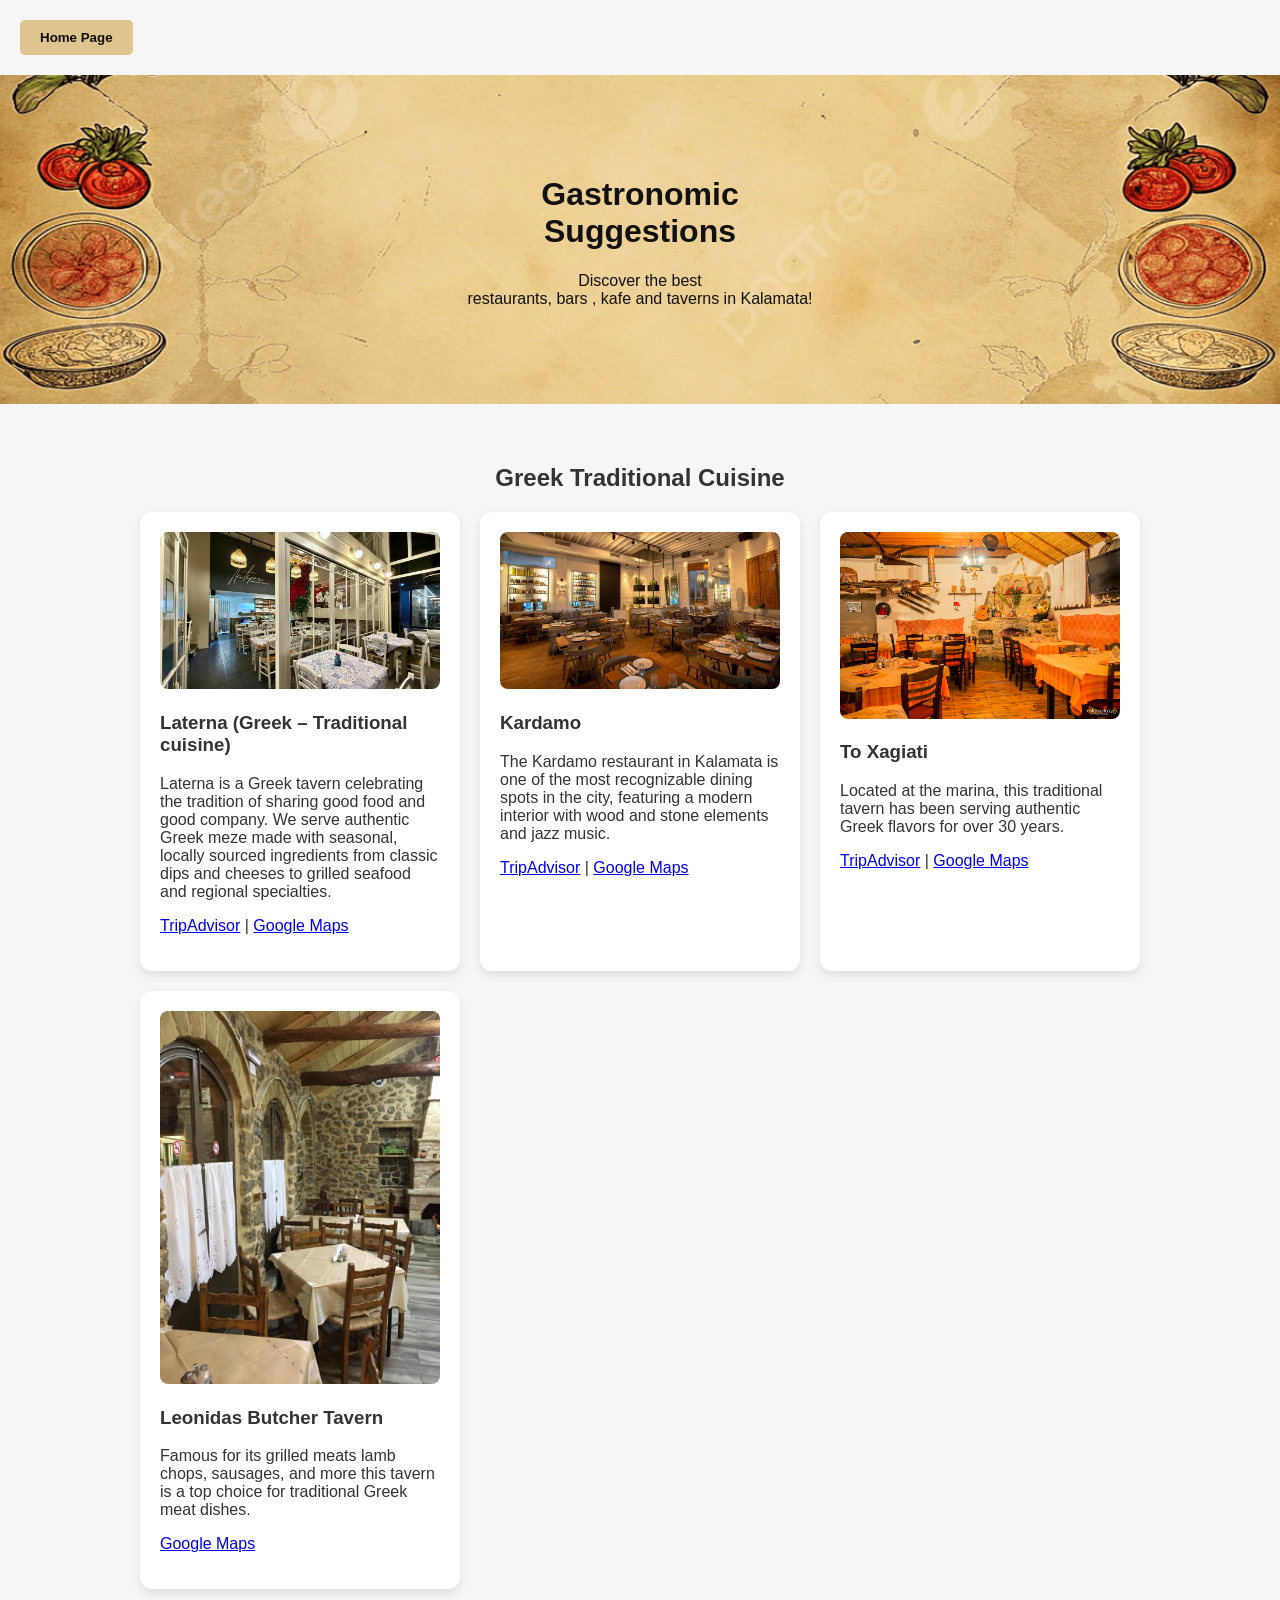
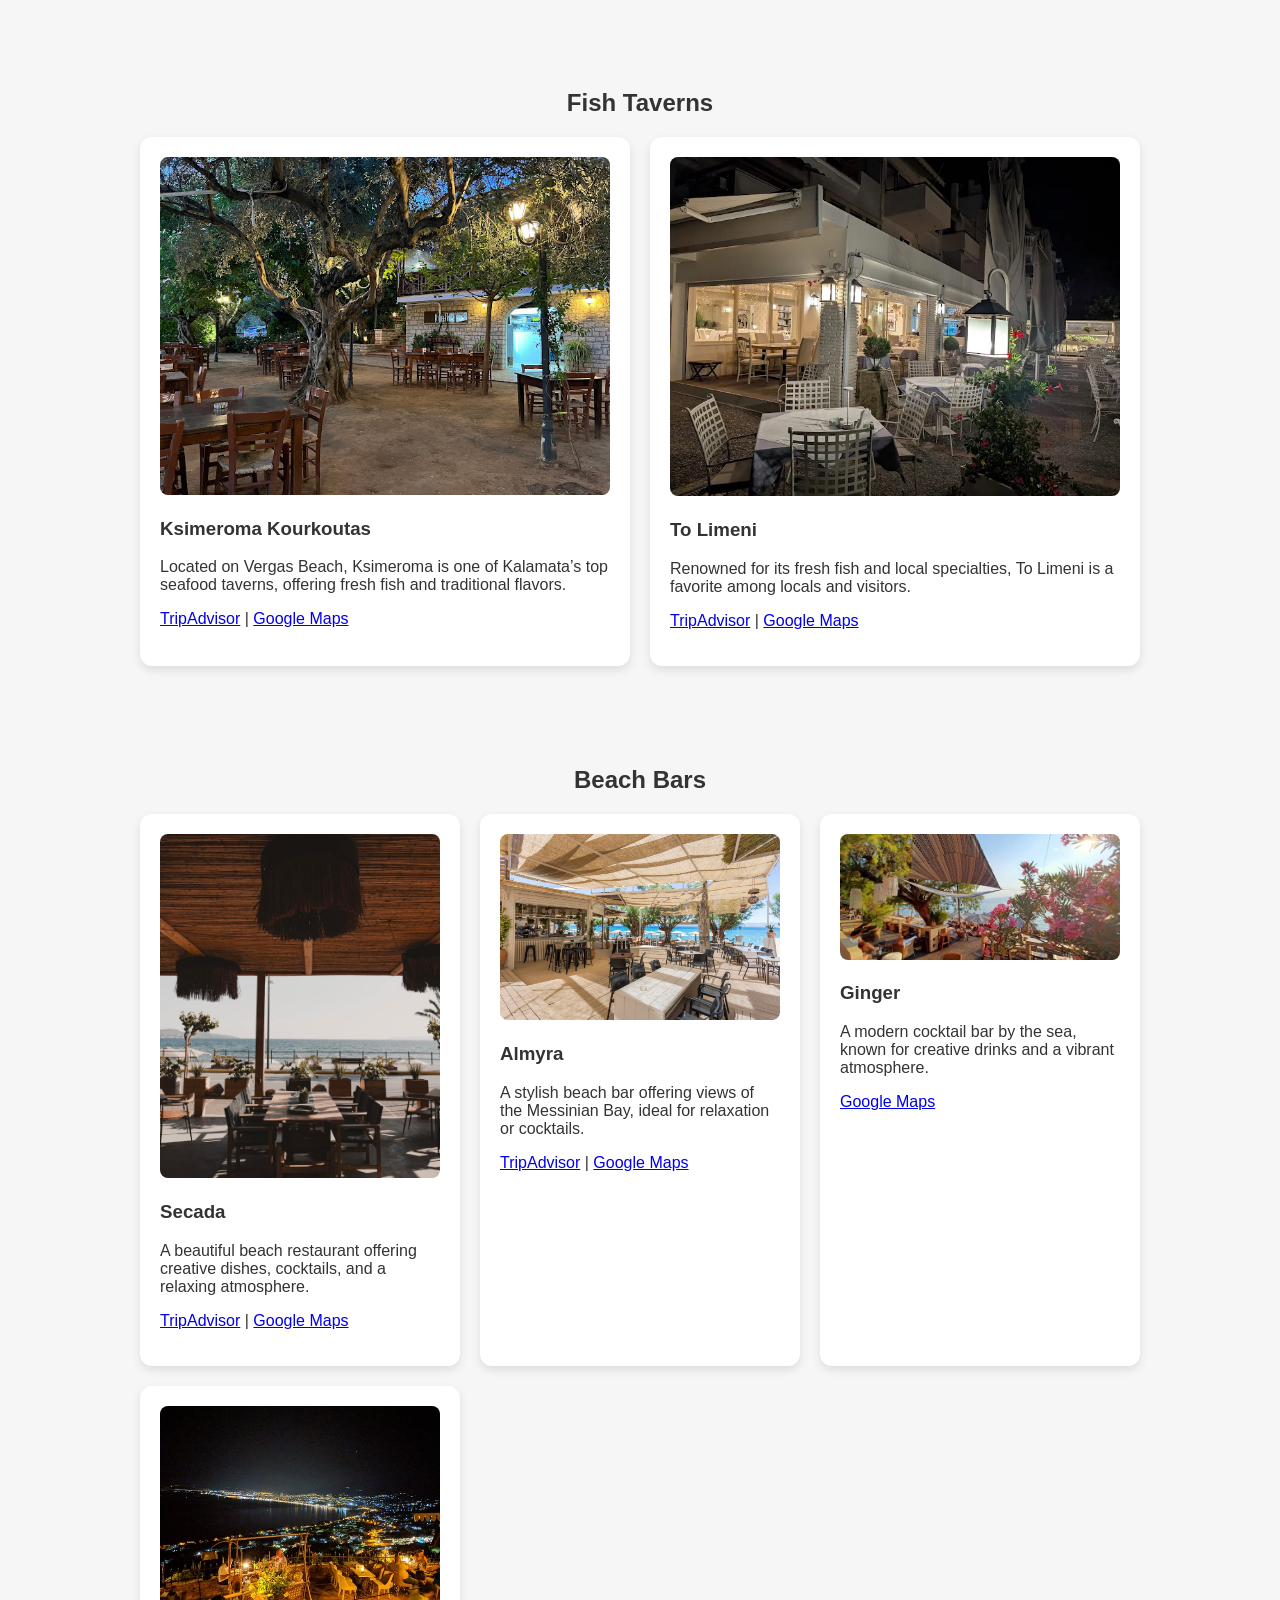
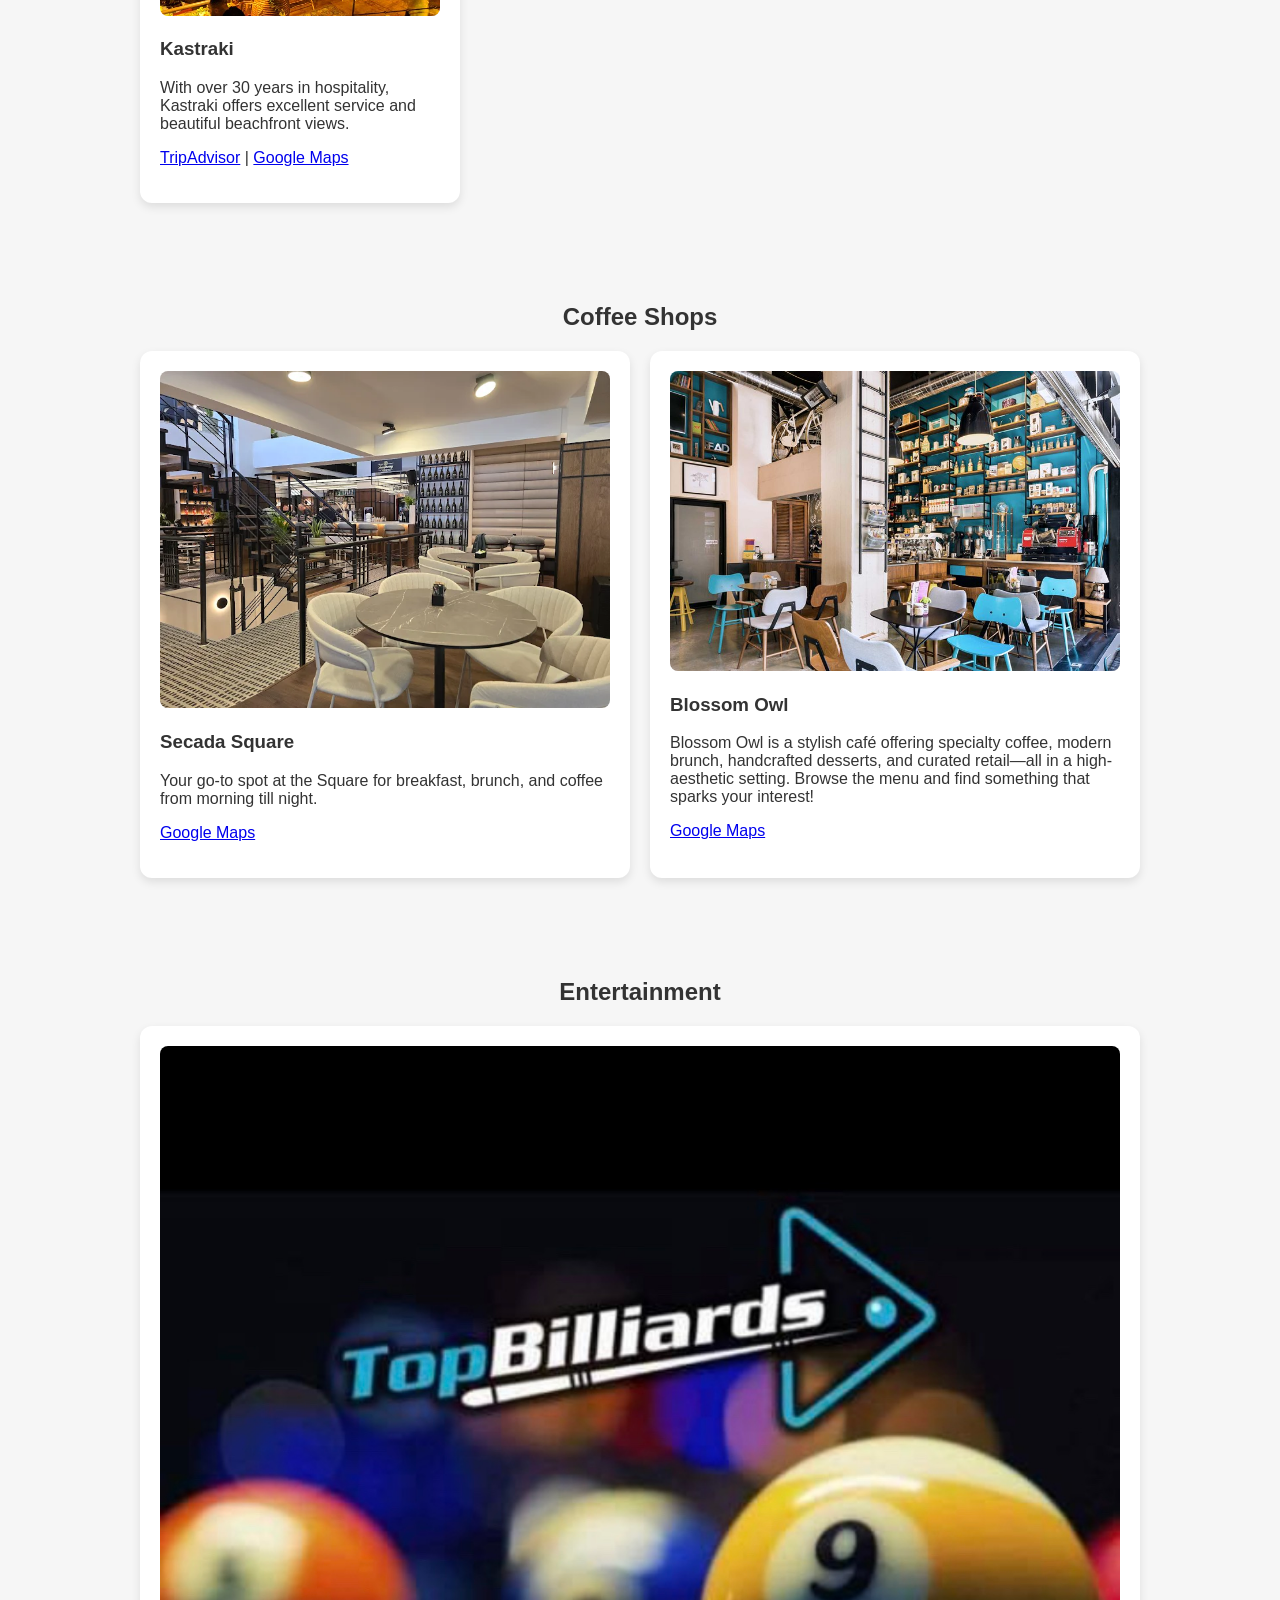
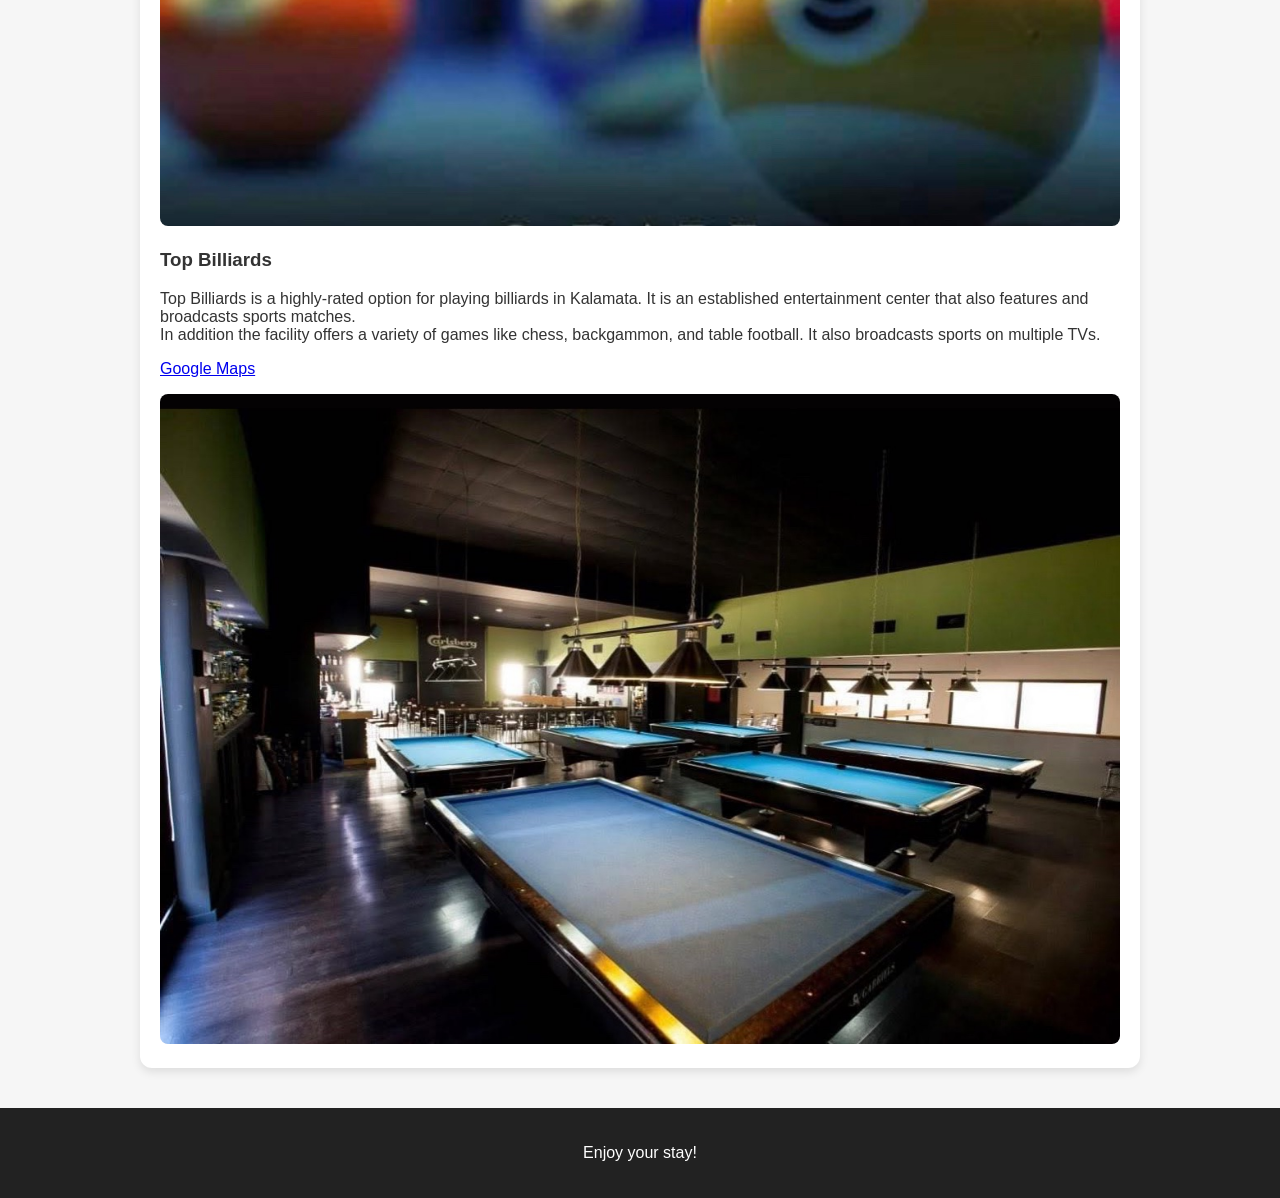
<file: Taverns.html>
<!DOCTYPE html>
<html lang="en">
<head>
  <meta charset="UTF-8" />
  <meta name="viewport" content="width=device-width, initial-scale=1.0" />
  <title>Local Guide</title>
  <link rel="stylesheet" href="styletavern.css" />
</head>

<body>
  <!-- Home Page Button -->
  <div class="content-container">
      <a href="index.html" class="home-button fade-in">
          <button>Home Page</button>
      </a>
  </div>

  <header class="hero">
    <div id="google_translate_element"></div>
    <h1>Gastronomic <br> Suggestions</h1>
    <p>Discover the best<br> restaurants, bars , kafe and taverns in Kalamata!</p>
  </header>

  <!-- TAVERNS SECTION -->
  <section class="section" id="taverns">
    <h2>Greek Traditional Cuisine</h2>
    <div class="card-grid">

      <div class="card">
        <img src="images/Laterna_Tavern.jpg" alt="Laterna" style="width:100%; border-radius:8px;" />
        <h3 translate="no">Laterna (Greek – Traditional cuisine)</h3>
        <p>Laterna is a Greek tavern celebrating the tradition of sharing good food and good company. We serve authentic Greek meze made with seasonal, locally sourced ingredients from classic dips and cheeses to grilled seafood and regional specialties.</p>
        <p><a href="https://www.tripadvisor.com/Restaurant_Review-g668020-d12946218-Reviews-or15-Laterna_Traditional_Greek_Cuisine-Kalamata_Messenia_Region_Peloponnese.html?m=69573" target="_blank">TripAdvisor</a> | <a href="https://maps.app.goo.gl/Y8X5FKCPFe4LYxKe6" target="_blank">Google Maps</a></p>
      </div>

      <div class="card">
        <img src="images/Kardamo.jpg" alt="Kardamo" style="width:100%; border-radius:8px;" />
        <h3 translate="no">Kardamo</h3>
        <p>The Kardamo restaurant in Kalamata is one of the most recognizable dining spots in the city, featuring a modern interior with wood and stone elements and jazz music.</p>
        <p><a href="https://www.tripadvisor.com.gr/Restaurant_Review-g668020-d2104862-Reviews-Kardamo_Comfort_Cuisine-Kalamata_Messenia_Region_Peloponnese.html" target="_blank">TripAdvisor</a> | <a href="https://maps.app.goo.gl/DzUvDxSsuwBeM4Du5" target="_blank">Google Maps</a></p>
      </div>

      <div class="card">
        <img src="images/Xagiati.jpg" alt="Xagiati" style="width:100%; border-radius:8px;" />
        <h3 translate="no">To Xagiati</h3>
        <p>Located at the marina, this traditional tavern has been serving authentic Greek flavors for over 30 years.</p>
        <p><a href="#" target="_blank">TripAdvisor</a> | <a href="https://www.tripadvisor.com.gr/Restaurant_Review-g668020-d19845357-Reviews-ToChagiati-Kalamata_Messenia_Region_Peloponnese.html" target="_blank">Google Maps</a></p>
      </div>

      <div class="card">
        <img src="images/leonidas_2.jpg" alt="Leonidas" style="width:100%; border-radius:8px;" />
        <h3 translate="no">Leonidas Butcher Tavern</h3>
        <p>Famous for its grilled meats lamb chops, sausages, and more this tavern is a top choice for traditional Greek meat dishes.</p>
        <p><a href="https://maps.app.goo.gl/jxGRsS5xsTRHU5qy7" target="_blank">Google Maps</a></p>
      </div>

    </div>
  </section>

  <!-- FISH TAVERNS SECTION -->
  <section class="section" id="fish-taverns">
    <h2>Fish Taverns</h2>
    <div class="card-grid">

      <div class="card">
        <img src="images/kourkoutas.jpg" alt="Kourkoutas" style="width:100%; border-radius:8px;" />
        <h3 translate="no">Ksimeroma Kourkoutas</h3>
        <p>Located on Vergas Beach, Ksimeroma is one of Kalamata’s top seafood taverns, offering fresh fish and traditional flavors.</p>
        <p><a href="https://www.tripadvisor.com.gr/ShowUserReviews-g668020-d4843290-r699838018-Ksimeroma-Kalamata_Messenia_Region_Peloponnese.html" target="_blank">TripAdvisor</a> | <a href="https://maps.app.goo.gl/pv3jKad7HjQLXF7G8" target="_blank">Google Maps</a></p>
      </div>

      <div class="card">
        <img src="images/To Limeni.webp" alt="To Limeni" style="width:100%; border-radius:8px;" />
        <h3 translate="no">To Limeni</h3>
        <p>Renowned for its fresh fish and local specialties, To Limeni is a favorite among locals and visitors.</p>
        <p><a href="https://www.tripadvisor.com.gr/Restaurant_Review-g668020-d2623343-Reviews-To_Limeni-Kalamata_Messenia_Region_Peloponnese.html" target="_blank">TripAdvisor</a> | <a href="https://maps.app.goo.gl/GneFuWFKAhPBr8nd8" target="_blank">Google Maps</a></p>
      </div>

    </div>
  </section>

  <!-- BEACH BARS SECTION -->
  <section class="section" id="beach-bars">
    <h2>Beach Bars</h2>
    <div class="card-grid">

      
      <div class="card">
        <img src="images/Secada_paralia.jpg" alt="Secada" style="width:100%; border-radius:8px;" />
        <h3 translate="no">Secada</h3>
        <p>A beautiful beach restaurant offering creative dishes, cocktails, and a relaxing atmosphere.</p>
        <p><a href="https://www.tripadvisor.com.gr/Restaurant_Review-g668020-d11716214-Reviews-Secada_Beach_Resto_Bar-Kalamata_Messenia_Region_Peloponnese.html" target="_blank">TripAdvisor</a> | <a href="https://maps.app.goo.gl/AEKTT1Hd7xndytW26" target="_blank">Google Maps</a></p>
      </div>


      <div class="card">
        <img src="images/Almyra_fonto.jpg" alt="Almyra" style="width:100%; border-radius:8px;" />
        <h3 translate="no">Almyra</h3>
        <p>A stylish beach bar offering views of the Messinian Bay, ideal for relaxation or cocktails.</p>
        <p><a href="https://www.tripadvisor.com.gr/Restaurant_Review-g668020-d10617456-Reviews-Almyra-Kalamata_Messenia_Region_Peloponnese.html" target="_blank">TripAdvisor</a> | <a href="https://maps.app.goo.gl/EZ1ozhEdMnsNwGca9" target="_blank">Google Maps</a></p>
      </div>


      <div class="card">
        <img src="images/Ginger.webp" alt="Ginger" style="width:100%; border-radius:8px;" />
        <h3 translate="no">Ginger</h3>
        <p>A modern cocktail bar by the sea, known for creative drinks and a vibrant atmosphere.</p>
        <p><a href="https://maps.app.goo.gl/sQVGJLPtgLCPHu3h9" target="_blank">Google Maps</a></p>
      </div>

      <div class="card">
        <img src="images/kastraki.jpg" alt="Kastraki" style="width:100%; border-radius:8px;" />
        <h3 translate="no">Kastraki</h3>
        <p>With over 30 years in hospitality, Kastraki offers excellent service and beautiful beachfront views.</p>
        <p><a href="https://www.tripadvisor.com.gr/Restaurant_Review-g668020-d6696826-Reviews-Kastraki_Meteoro-Kalamata_Messenia_Region_Peloponnese.html" target="_blank">TripAdvisor</a> | <a href="https://maps.app.goo.gl/BNYxPiGfyLJs47fq7" target="_blank">Google Maps</a></p>
      </div>

    </div>
  </section>

  <!-- COFFEE SHOPS SECTION -->
  <section class="section" id="coffee-shops">
    <h2>Coffee Shops</h2>
    <div class="card-grid">

      <div class="card">
        <img src="images/secada_square.webp" alt="Secada Square" style="width:100%; border-radius:8px;" />
        <h3 translate="no">Secada Square</h3>
        <p>Your go-to spot at the Square for breakfast, brunch, and coffee from morning till night.</p>
        <p><a href="https://maps.app.goo.gl/YFSKJ9VUfTMDLFML6" target="_blank">Google Maps</a></p>
      </div>

      <div class="card">
        <img src="images/Blossom.jpg" alt="Blossom Owl" style="width:100%; border-radius:8px;" />
        <h3 translate="no">Blossom Owl</h3>
        <p>Blossom Owl is a stylish café offering specialty coffee, modern brunch, handcrafted desserts, and curated retail—all in a high-aesthetic setting. Browse the menu and find something that sparks your interest!</p>
        <p><a href="https://maps.app.goo.gl/DW3iHD1JZdqPyMc77" target="_blank">Google Maps</a></p>
      </div>

    </div>
  </section>

  <!-- ENTERTAINMENT SECTION -->
  <section class="section" id="entertainment">
    <h2>Entertainment</h2>
    <div class="card-grid" style="grid-template-columns: 1fr;">

      <div class="card" style="min-height: 380px;">
        <img src="images/Logo3.jpg" alt="Top Billiards" style="width:100%; border-radius:8px;" />
        <h3 translate="no">Top Billiards</h3>
        <p>Top Billiards is a highly-rated option for playing billiards in Kalamata.
           It is an established entertainment center that also features and broadcasts sports matches.<br> In addition the facility offers a variety of games like chess, backgammon, and table football. It also broadcasts sports on multiple TVs. </p>
        <p><a href="https://maps.app.goo.gl/Ms2Zr6gSmttBRZ9y9" target="_blank">Google Maps</a></p>
        <img src="images/Top_mesa.jpg" alt="Top Billiards" style="width:100%; border-radius:8px;" />
        
      </div>

    </div>
  </section>

  <footer>
    <p>Enjoy your stay!</p>
  </footer>

  <script>
function goBack() {
    window.history.back(); // goes to the previous page
}

</script>
<script>
function goBack() {
  window.history.back();
}
</script>

<script>
function googleTranslateElementInit() {
  new google.translate.TranslateElement(
    {
      pageLanguage: 'en',
      includedLanguages: 'en,el',
      layout: google.translate.TranslateElement.InlineLayout.SIMPLE
    },
    'google_translate_element'
  );
}
</script>

<script src="https://translate.google.com/translate_a/element.js?cb=googleTranslateElementInit"></script>
</body>
</html>
</file>
<file: styletavern.css>
body {
  font-family: Arial, sans-serif;
  margin: 0;
  background: #f6f6f6;
  color: #333;
}

.hero {
  background: url('images/Food_hero.jpg') center/cover no-repeat;
  padding: 80px 20px;
  text-align: center;
  color: rgb(17, 17, 17);
  background-color: #00000066;
}

.section {
  padding: 40px 20px;
}

h2 {
  text-align: center;
  margin-bottom: 20px;
}

.card-grid {
  display: grid;
  grid-template-columns: repeat(auto-fit, minmax(250px, 1fr));
  gap: 20px;
  max-width: 1000px;
  margin: auto;
}

.card {
  background: white;
  padding: 20px;
  border-radius: 12px;
  box-shadow: 0 4px 10px rgba(0,0,0,0.1);
}

footer {
  text-align: center;
  padding: 20px;
  background: #222;
  color: white;
}
.home-button {
    display: inline-block;
    margin: 20px;
}

.home-button button {
    background-color: #dec48d;
    color: #0e0d0d;
    border: none;
    padding: 10px 20px;
    font-weight: bold;
    border-radius: 5px;
    cursor: pointer;
}

.home-button button:hover {
    background-color: #cbb37c;
}
</file>
